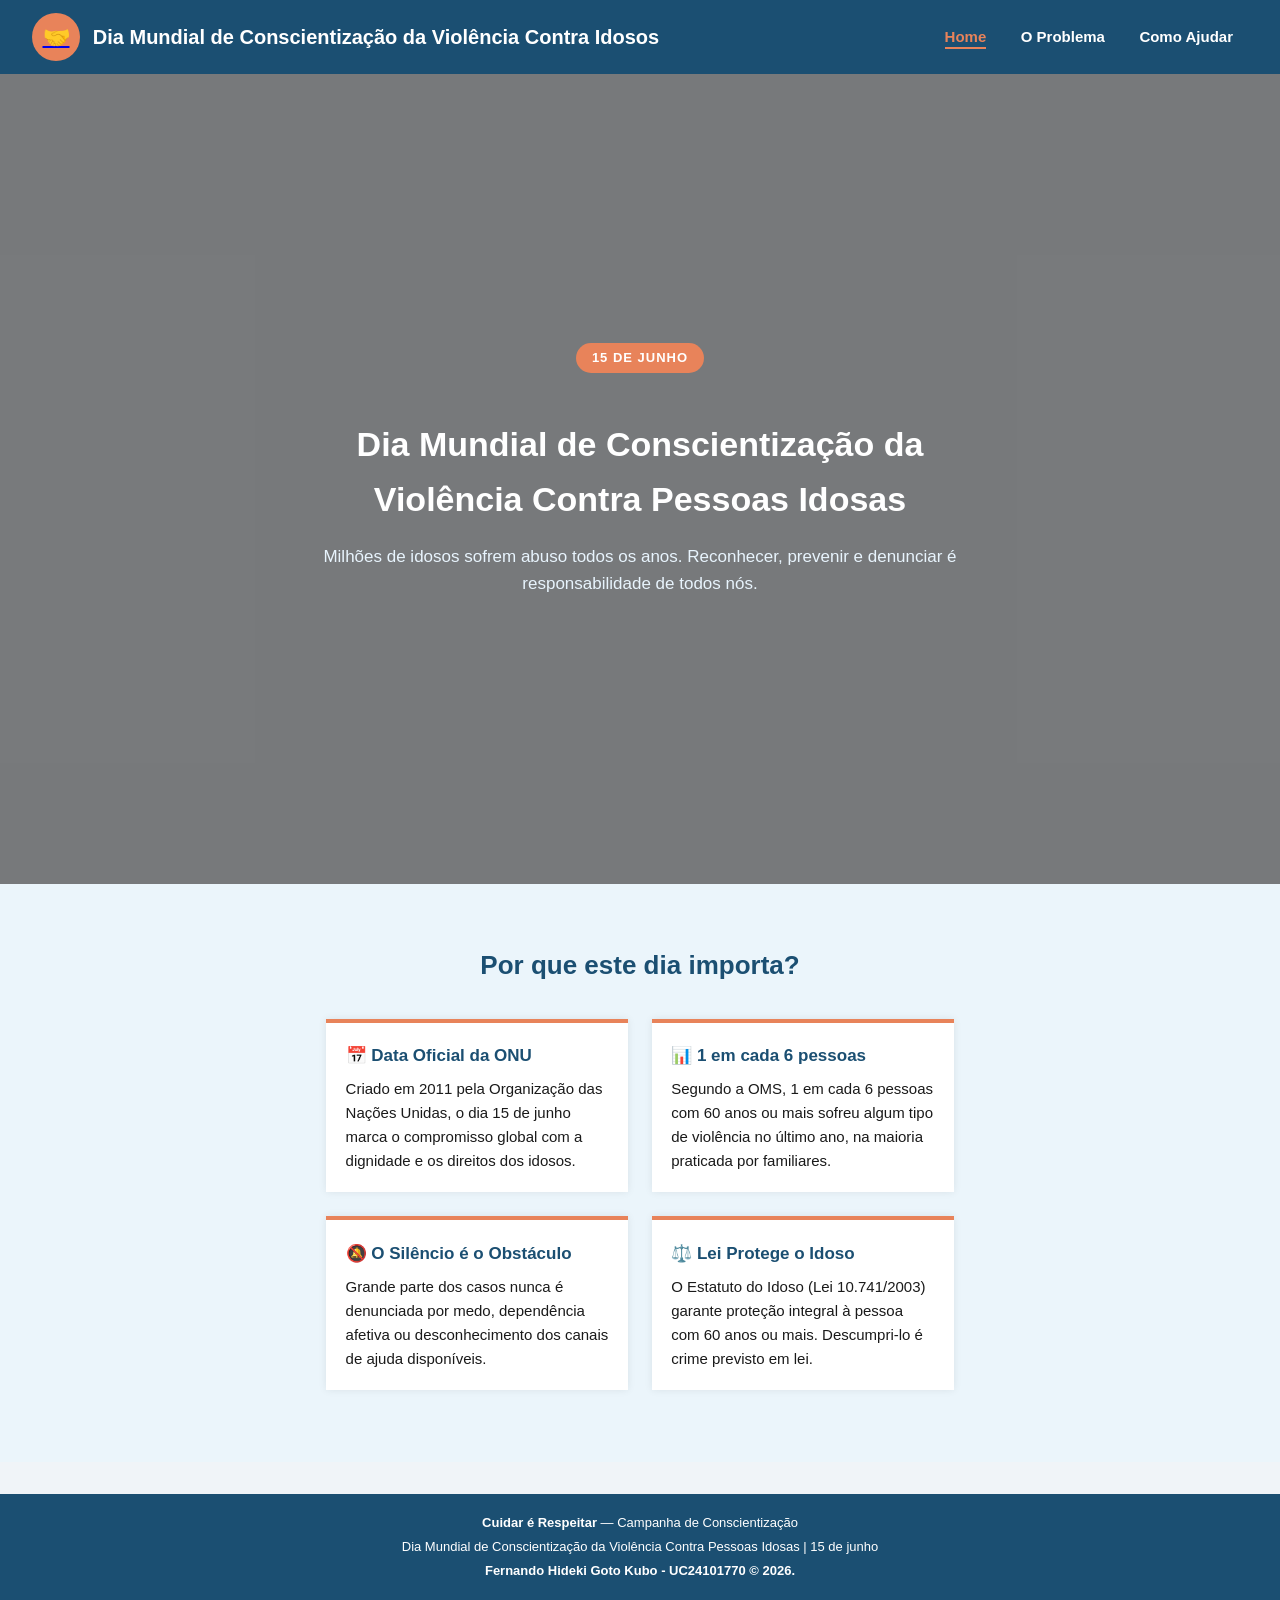
<file: index.html>
<!DOCTYPE html>
<html lang="pt-BR">
<head>
  <meta charset="UTF-8">
  <meta name="viewport" content="width=device-width, initial-scale=1.0">
  <title>Home — Violência Contra Idosos</title>
  <link rel="stylesheet" href="style.css">
</head>
<body>

<header>
  <div class="logo-area">
    <a href="index.html" class="logo-icone">🤝</a>
    <div class="logo-texto">
      <h1>Dia Mundial de Conscientização da Violência Contra Idosos</h1>
    </div>
  </div>
  <nav>
    <a href="index.html" class="ativo">Home</a>
    <a href="pagina2.html">O Problema</a>
    <a href="pagina3.html">Como Ajudar</a>
  </nav>
</header>

<main>

  <section class="home-fundo">
    <div class="conteudo-home">
      <span class="badge-data">15 de Junho</span>
      <h2>Dia Mundial de Conscientização da Violência Contra Pessoas Idosas</h2>
      <p>Milhões de idosos sofrem abuso todos os anos. Reconhecer, prevenir e denunciar é responsabilidade de todos nós.</p>
    </div>
  </section>

  <section class="secao-cards">
    <h2>Por que este dia importa?</h2>
    <div class="grid-cards">
      <div class="card">
        <h3>📅 Data Oficial da ONU</h3>
        <p>Criado em 2011 pela Organização das Nações Unidas, o dia 15 de junho marca o compromisso global com a dignidade e os direitos dos idosos.</p>
      </div>
      <div class="card">
        <h3>📊 1 em cada 6 pessoas</h3>
        <p>Segundo a OMS, 1 em cada 6 pessoas com 60 anos ou mais sofreu algum tipo de violência no último ano, na maioria praticada por familiares.</p>
      </div>
      <div class="card">
        <h3>🔕 O Silêncio é o Obstáculo</h3>
        <p>Grande parte dos casos nunca é denunciada por medo, dependência afetiva ou desconhecimento dos canais de ajuda disponíveis.</p>
      </div>
      <div class="card">
        <h3>⚖️ Lei Protege o Idoso</h3>
        <p>O Estatuto do Idoso (Lei 10.741/2003) garante proteção integral à pessoa com 60 anos ou mais. Descumpri-lo é crime previsto em lei.</p>
      </div>
    </div>
  </section>

</main>

<footer {
  font-size: 14px;
}>
  <p><strong>Cuidar é Respeitar</strong> — Campanha de Conscientização</p>
  <p>Dia Mundial de Conscientização da Violência Contra Pessoas Idosas | 15 de junho</p>
  <p><strong>Fernando Hideki Goto Kubo - UC24101770  &copy; 2026. </strong></p> 
</footer>

</body>
</html>
</file>
<file: style.css>
/* style.css */

body {
  margin: 0;
  font-family: Arial, sans-serif;
  background-color: #f0f4f8;
  font-size: 16px;
  line-height: 1.6;
  color: #1a1a1a;
}

/* HEADER */
header {
  background-color: #1b4f72;
  color: white;
  padding: 0.8rem 2rem;
  display: flex;
  align-items: center;
  justify-content: space-between;
  flex-wrap: wrap;
  gap: 0.5rem;
}

.logo-area {
  display: flex;
  align-items: center;
  gap: 0.8rem;
}

.logo-icone {
  width: 48px;
  height: 48px;
  background-color: #e8835a;
  border-radius: 50%;
  display: flex;
  align-items: center;
  justify-content: center;
  font-size: 22px;
  flex-shrink: 0;
}

.logo-texto h1 {
  font-size: 20px;
  color: white;
  margin: 0;
  line-height: 1.2;
}

.logo-texto span {
  font-size: 12px;
  color: #a8d8ea;
  display: block;
}

nav a {
  color: white;
  margin: 0 15px;
  text-decoration: none;
  font-weight: bold;
  font-size: 15px;
}

nav a.ativo {
  color: #e8835a;
  border-bottom: 2px solid #e8835a;
  padding-bottom: 2px;
}

/* SEÇÃO DE CARDS (HOME) */
.secao-cards {
  background-color: #ebf5fb;
  padding: 2.5rem 15%;
}

.secao-cards h2 {
  font-size: 26px;
  color: #1b4f72;
  text-align: center;
  margin-bottom: 1.5rem;
}

.badge-data {
  display: inline-block;
  background-color: #e8835a;
  color: white;
  font-size: 13px;
  font-weight: bold;
  letter-spacing: 1px;
  text-transform: uppercase;
  padding: 0.3rem 1rem;
  border-radius: 20px;
  margin-bottom: 1rem;
}

/* CONTAINER */
.container {
  margin: 2rem 15%;
  background: white;
  padding: 2rem;
  box-shadow: 0 0 10px rgba(0,0,0,0.1);
  animation: fadeIn 1s ease;
}

.container h2 {
  font-size: 26px;
  color: #1b4f72;
  text-align: center;
  margin-bottom: 1.5rem;
}

/* LINHA: imagem + texto */
.line {
  display: flex;
  align-items: flex-start;
  gap: 2rem;
}

.imagem-box {
  flex: 0 0 30%;
}

.imagem-box img {
  width: 100%;
  height: auto;
  display: block;
  border: 1px solid #ddd;
  box-shadow: 0 0 5px rgba(0,0,0,0.1);
  padding: 5px;
  background: #fff;
}

.texto-box {
  flex: 0 0 65%;
  background: #fafafa;
  padding: 1rem;
  border: 1px solid #ddd;
  box-shadow: 0 0 5px rgba(0,0,0,0.15);
}

.texto-box p {
  text-align: left;
}

.texto-box ul {
  padding-left: 1.2rem;
}

.texto-box li {
  margin-bottom: 0.4rem;
  text-align: left;
}

/* HERO (HOME) */
.home-fundo {
  position: relative;
  overflow: hidden;
  height: 90vh;
  display: flex;
  align-items: center;
  justify-content: center;
  color: white;
  text-align: center;
}

.home-fundo::before {
  content: "";
  position: absolute;
  top: 0; left: 0;
  width: 100%;
  height: 100%;
  background-image: url('https://images.unsplash.com/photo-1556742049-0cfed4f6a45d?ixlib=rb-4.0.3&auto=format&fit=crop&w=1600&q=80');
  background-size: cover;
  background-position: center;
  z-index: 1;
  animation: zoom 10s infinite alternate ease-in-out;
}

.home-fundo::after {
  content: "";
  position: absolute;
  top: 0; left: 0;
  width: 100%;
  height: 100%;
  background-color: rgba(0,0,0,0.5);
  z-index: 2;
}

.conteudo-home {
  position: relative;
  z-index: 3;
  padding: 2rem;
  max-width: 700px;
}

.conteudo-home h2 {
  font-size: 34px;
  margin-bottom: 1rem;
}

.conteudo-home p {
  font-size: 17px;
  color: #e8f4fd;
  text-align: center;
}

/* CARDS (HOME) */
.grid-cards {
  display: flex;
  gap: 1.5rem;
  flex-wrap: wrap;
  margin: 2rem 15%;
}

.card {
  flex: 1 1 200px;
  background: white;
  border-top: 4px solid #e8835a;
  padding: 1.2rem;
  box-shadow: 0 0 8px rgba(0,0,0,0.08);
}

.card h3 {
  font-size: 17px;
  color: #1b4f72;
  margin: 0 0 0.5rem 0;
  text-align: left;
}

.card p {
  font-size: 15px;
  text-align: left;
  margin: 0;
}

/* FOOTER */
footer {
  background-color: #1b4f72;
  color: white;
  text-align: center;
  padding: 1rem;
  margin-top: 2rem;
  font-size: 13px;
}

footer p {
  margin: 0.2rem 0;
  color: white;
  text-align: center;
}

/* ANIMAÇÕES */
@keyframes fadeIn {
  from { opacity: 0; }
  to { opacity: 1; }
}

@keyframes zoom {
  0%   { transform: scale(1); }
  100% { transform: scale(1.1); }
}

/* CANAIS DE DENÚNCIA */
.canais {
  display: flex;
  flex-wrap: wrap;
  gap: 1rem;
  margin-top: 1rem;
}

.canal {
  background: #1b4f72;
  color: white;
  padding: 0.8rem 1.2rem;
  min-width: 120px;
  text-align: center;
}

.canal .num {
  font-size: 22px;
  font-weight: bold;
  color: #e8835a;
  display: block;
}

.canal .desc {
  font-size: 13px;
  display: block;
  margin-top: 4px;
}

img {
  max-width: 100%;
  display: block;
}
</file>
